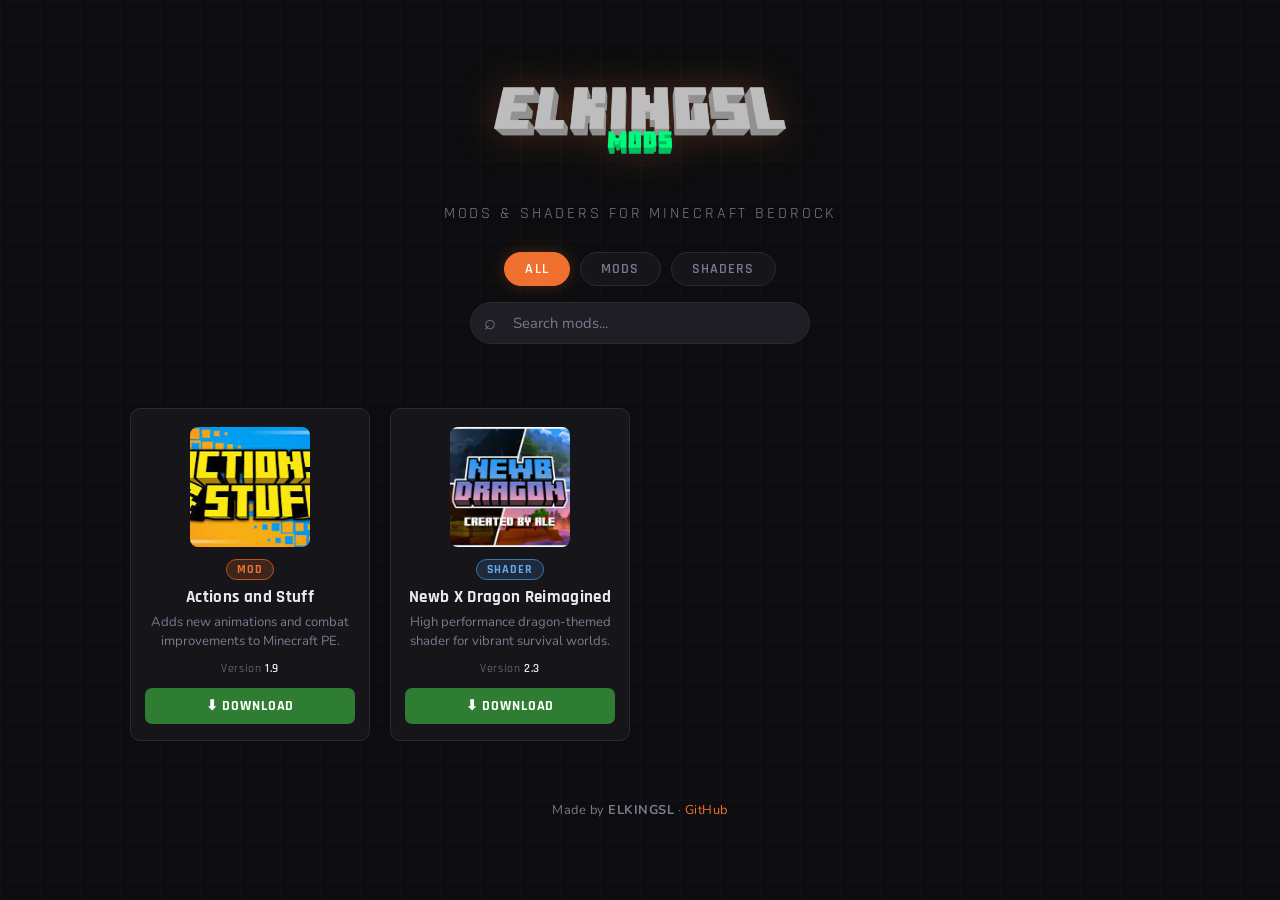
<file: docs/index.html>
<!doctype html>
<html lang="en">
<head>
	<meta charset="UTF-8" />
<meta name="viewport" content="width=device-width, initial-scale=1.0" />
<title>ELKINGSL MODS</title>
<meta name="description" content="Download mods and shaders for Minecraft PE by ELKINGSL." />
<link rel="preconnect" href="https://fonts.googleapis.com" />
<link rel="preconnect" href="https://fonts.gstatic.com" crossorigin />
<link href="https://fonts.googleapis.com/css2?family=Rajdhani:wght@500;600;700&family=Nunito:wght@400;600&display=swap" rel="stylesheet" />
<link rel="stylesheet" href="styles.css" />
<link rel="icon" type="image/png" href="assets/icons/favicon-96x96.png" sizes="96x96" />
<link rel="icon" type="image/svg+xml" href="assets/icons/favicon.svg" />
<link rel="shortcut icon" href="assets/icons/favicon.ico" />
<link rel="apple-touch-icon" sizes="180x180" href="assets/icons/apple-touch-icon.png" />
<meta name="apple-mobile-web-app-title" content="ELKINGSL MODS" />
<link rel="manifest" href="assets/icons/site.webmanifest" />
</head>
<body>

<!-- Background grid noise -->
<div class="bg-grid"></div>

<header>
<div class="logo-wrap">
<img src="assets/logo/logo.png" alt="ELKINGSL Mods" class="logo" />
</div>
<p class="tagline">
Mods &amp; Shaders for Minecraft Bedrock
</p>

<!-- Filter bar -->
<div class="filters" id="filters">
<button class="filter-btn active" data-filter="all">All</button>
<button class="filter-btn" data-filter="Mod">Mods</button>
<button class="filter-btn" data-filter="Shader">Shaders</button>
</div>

<!-- Search -->
<div class="search-wrap">
<input
type="text"
id="search"
placeholder="Search mods..."
autocomplete="off"
spellcheck="false"
/>
<span class="search-icon">⌕</span>
</div>
</header>

<main>
<div id="mods-container"></div>
<p id="empty-msg" class="empty-msg" hidden>
No mods found.
</p>
</main>

<footer>
<p>
Made by <strong>ELKINGSL</strong> · <a href="https://github.com/elkingsl/ELKINGSL-MODS" target="_blank" rel="noopener">GitHub</a>
</p>
</footer>

<script src="script.js"></script>
</body>
</html>
</file>
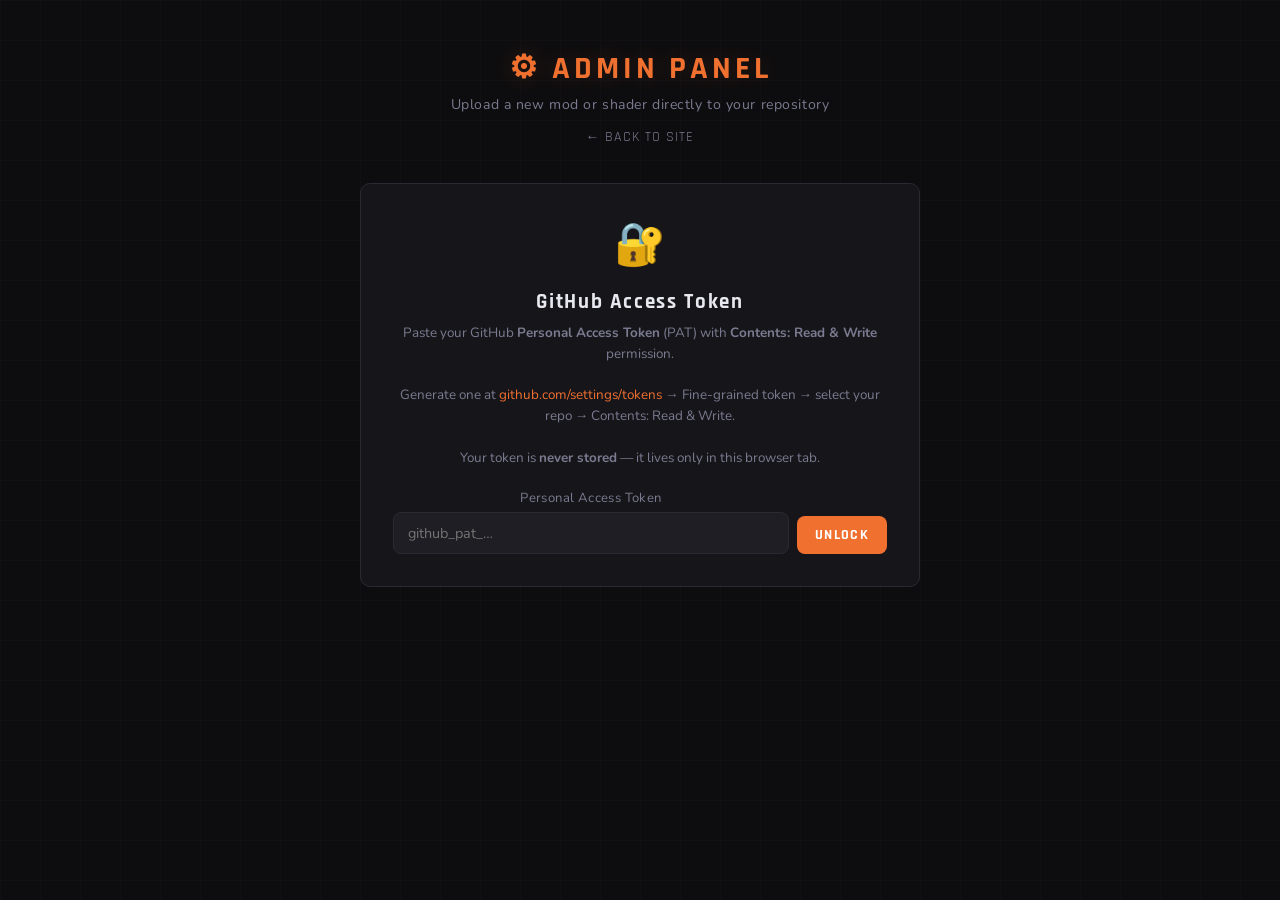
<file: docs/admin.html>
<!doctype html>
<html lang="en">
<head>
  <meta charset="UTF-8" />
  <meta name="viewport" content="width=device-width, initial-scale=1.0" />
  <title>Admin — ELKINGSL MODS</title>
  <link rel="preconnect" href="https://fonts.googleapis.com" />
  <link rel="preconnect" href="https://fonts.gstatic.com" crossorigin />
  <link href="https://fonts.googleapis.com/css2?family=Rajdhani:wght@500;600;700&family=Nunito:wght@400;600&display=swap" rel="stylesheet" />
  <style>
    /* ── VARIABLES ── */
    :root {
      --bg:          #0d0d0f;
      --surface:     #16161a;
      --surface-2:   #1e1e24;
      --border:      #2a2a33;
      --accent:      #f07030;
      --accent-dim:  #c05520;
      --accent-glow: rgba(240,112,48,.22);
      --text:        #e8e8f0;
      --muted:       #7a7a90;
      --green:       #2e7d32;
      --green-h:     #388e3c;
      --red:         #c62828;
      --radius:      10px;
      --t:           .2s ease;
    }

    *, *::before, *::after { box-sizing: border-box; margin: 0; padding: 0; }

    body {
      background: var(--bg);
      color: var(--text);
      font-family: 'Nunito', sans-serif;
      min-height: 100vh;
      padding: 0 20px 80px;
      overflow-x: hidden;
    }

    /* ── GRID BG ── */
    .bg-grid {
      position: fixed; inset: 0; z-index: 0;
      background-image:
        linear-gradient(var(--border) 1px, transparent 1px),
        linear-gradient(90deg, var(--border) 1px, transparent 1px);
      background-size: 40px 40px;
      opacity: .15;
      pointer-events: none;
    }

    /* ── LAYOUT ── */
    .page { position: relative; z-index: 1; max-width: 560px; margin: 0 auto; }

    /* ── HEADER ── */
    header {
      text-align: center;
      padding: 48px 0 36px;
      animation: fade-up .6s both;
    }
    header h1 {
      font-family: 'Rajdhani', sans-serif;
      font-size: 2rem;
      font-weight: 700;
      letter-spacing: .12em;
      text-transform: uppercase;
      color: var(--accent);
      text-shadow: 0 0 24px var(--accent-glow);
    }
    header p {
      color: var(--muted);
      font-size: .88rem;
      margin-top: 6px;
      letter-spacing: .04em;
    }
    .back-link {
      display: inline-block;
      margin-top: 14px;
      font-family: 'Rajdhani', sans-serif;
      font-size: .85rem;
      letter-spacing: .08em;
      text-transform: uppercase;
      color: var(--muted);
      text-decoration: none;
      transition: color var(--t);
    }
    .back-link:hover { color: var(--accent); }

    /* ── LOCK SCREEN ── */
    #lock-screen {
      animation: fade-up .5s .1s both;
    }
    #lock-screen .card {
      background: var(--surface);
      border: 1px solid var(--border);
      border-radius: var(--radius);
      padding: 32px;
      text-align: center;
    }
    #lock-screen .lock-icon {
      font-size: 2.6rem;
      margin-bottom: 16px;
      display: block;
    }
    #lock-screen h2 {
      font-family: 'Rajdhani', sans-serif;
      font-size: 1.3rem;
      letter-spacing: .08em;
      margin-bottom: 8px;
    }
    #lock-screen p {
      color: var(--muted);
      font-size: .84rem;
      line-height: 1.55;
      margin-bottom: 20px;
    }
    #lock-screen p a {
      color: var(--accent);
      text-decoration: none;
    }
    #lock-screen p a:hover { text-decoration: underline; }

    /* ── FORM PANEL ── */
    #upload-panel { display: none; animation: fade-up .45s both; }

    /* ── SECTION LABEL ── */
    .section-label {
      font-family: 'Rajdhani', sans-serif;
      font-size: .75rem;
      letter-spacing: .14em;
      text-transform: uppercase;
      color: var(--muted);
      margin: 28px 0 10px;
      display: flex;
      align-items: center;
      gap: 8px;
    }
    .section-label::after {
      content: '';
      flex: 1;
      height: 1px;
      background: var(--border);
    }

    /* ── FORM ELEMENTS ── */
    .field { margin-bottom: 14px; }

    label {
      display: block;
      font-size: .82rem;
      color: var(--muted);
      margin-bottom: 5px;
      letter-spacing: .03em;
    }

    input[type="text"],
    input[type="password"],
    textarea,
    select {
      width: 100%;
      padding: 10px 14px;
      background: var(--surface-2);
      border: 1.5px solid var(--border);
      border-radius: 8px;
      color: var(--text);
      font-family: 'Nunito', sans-serif;
      font-size: .9rem;
      outline: none;
      transition: border-color var(--t), box-shadow var(--t);
    }

    input[type="text"]:focus,
    input[type="password"]:focus,
    textarea:focus,
    select:focus {
      border-color: var(--accent);
      box-shadow: 0 0 10px var(--accent-glow);
    }

    textarea { resize: vertical; min-height: 80px; }

    select { cursor: pointer; }
    select option { background: var(--surface-2); }

    /* ── FILE DROP ZONES ── */
    .drop-zone {
      border: 2px dashed var(--border);
      border-radius: 8px;
      padding: 22px 16px;
      text-align: center;
      cursor: pointer;
      transition: border-color var(--t), background var(--t);
      position: relative;
    }
    .drop-zone:hover, .drop-zone.drag-over {
      border-color: var(--accent);
      background: rgba(240,112,48,.05);
    }
    .drop-zone input[type="file"] {
      position: absolute; inset: 0;
      opacity: 0; cursor: pointer; width: 100%; height: 100%;
    }
    .drop-zone .dz-icon { font-size: 1.8rem; display: block; margin-bottom: 6px; }
    .drop-zone .dz-label {
      font-family: 'Rajdhani', sans-serif;
      font-size: .9rem;
      letter-spacing: .06em;
      color: var(--muted);
    }
    .drop-zone .dz-label span { color: var(--accent); }
    .drop-zone .dz-chosen {
      margin-top: 6px;
      font-size: .8rem;
      color: var(--text);
      word-break: break-all;
    }

    /* ── BUTTONS ── */
    .btn {
      display: block;
      width: 100%;
      padding: 12px;
      border: none;
      border-radius: 8px;
      font-family: 'Rajdhani', sans-serif;
      font-weight: 700;
      font-size: 1rem;
      letter-spacing: .1em;
      text-transform: uppercase;
      cursor: pointer;
      transition: background var(--t), transform var(--t), box-shadow var(--t), opacity var(--t);
    }
    .btn:active { transform: scale(.97); opacity: .88; }

    .btn-primary {
      background: var(--accent);
      color: #fff;
    }
    .btn-primary:hover { background: var(--accent-dim); box-shadow: 0 4px 18px var(--accent-glow); }
    .btn-primary:disabled { opacity: .45; cursor: not-allowed; transform: none; }

    .btn-green {
      background: var(--green);
      color: #fff;
      margin-top: 24px;
    }
    .btn-green:hover { background: var(--green-h); box-shadow: 0 4px 18px rgba(46,125,50,.35); }
    .btn-green:disabled { opacity: .45; cursor: not-allowed; transform: none; }

    /* ── TOKEN FIELD ROW ── */
    .token-row { display: flex; gap: 8px; align-items: flex-end; }
    .token-row .field { flex: 1; margin-bottom: 0; }
    .token-row .btn { width: auto; padding: 10px 18px; margin-top: 0; font-size: .85rem; }

    /* ── STATUS LOG ── */
    #status-log {
      margin-top: 20px;
      background: var(--surface-2);
      border: 1px solid var(--border);
      border-radius: 8px;
      padding: 14px 16px;
      display: none;
    }
    #status-log .log-title {
      font-family: 'Rajdhani', sans-serif;
      font-size: .75rem;
      letter-spacing: .12em;
      text-transform: uppercase;
      color: var(--muted);
      margin-bottom: 8px;
    }
    .log-item {
      font-size: .82rem;
      line-height: 1.7;
      display: flex;
      align-items: flex-start;
      gap: 8px;
    }
    .log-item.ok   { color: #66bb6a; }
    .log-item.err  { color: #ef5350; }
    .log-item.wait { color: var(--muted); }

    /* ── SUCCESS BANNER ── */
    #success-banner {
      display: none;
      background: rgba(46,125,50,.15);
      border: 1px solid var(--green);
      border-radius: 8px;
      padding: 20px;
      text-align: center;
      margin-top: 20px;
      animation: fade-up .4s both;
    }
    #success-banner .s-icon { font-size: 2rem; display: block; margin-bottom: 8px; }
    #success-banner h3 {
      font-family: 'Rajdhani', sans-serif;
      font-size: 1.2rem;
      letter-spacing: .08em;
      color: #66bb6a;
      margin-bottom: 6px;
    }
    #success-banner p { color: var(--muted); font-size: .85rem; }
    #success-banner a { color: var(--accent); text-decoration: none; }
    #success-banner a:hover { text-decoration: underline; }

    /* ── ANIMATIONS ── */
    @keyframes fade-up {
      from { opacity: 0; transform: translateY(14px); }
      to   { opacity: 1; transform: none; }
    }

    /* ── RESPONSIVE ── */
    @media (max-width: 480px) {
      .token-row { flex-direction: column; }
      .token-row .btn { width: 100%; }
    }
  </style>
</head>
<body>
<div class="bg-grid"></div>

<div class="page">
  <header>
    <h1>⚙ Admin Panel</h1>
    <p>Upload a new mod or shader directly to your repository</p>
    <a class="back-link" href="index.html">← Back to site</a>
  </header>

  <!-- ── LOCK SCREEN ── -->
  <div id="lock-screen">
    <div class="card">
      <span class="lock-icon">🔐</span>
      <h2>GitHub Access Token</h2>
      <p>
        Paste your GitHub <strong>Personal Access Token</strong> (PAT) with
        <strong>Contents: Read &amp; Write</strong> permission.<br /><br />
        Generate one at
        <a href="https://github.com/settings/tokens" target="_blank" rel="noopener">
          github.com/settings/tokens
        </a>
        → Fine-grained token → select your repo → Contents: Read &amp; Write.
        <br /><br />
        Your token is <strong>never stored</strong> — it lives only in this browser tab.
      </p>

      <div class="token-row">
        <div class="field">
          <label for="pat-input">Personal Access Token</label>
          <input type="password" id="pat-input" placeholder="github_pat_…" autocomplete="off" />
        </div>
        <button class="btn btn-primary" id="unlock-btn" onclick="unlock()">Unlock</button>
      </div>
      <p id="token-error" style="color:#ef5350;font-size:.82rem;margin-top:10px;display:none"></p>
    </div>
  </div>

  <!-- ── UPLOAD PANEL ── -->
  <div id="upload-panel">

    <div class="section-label">Mod Info</div>

    <div class="field">
      <label for="mod-name">Name *</label>
      <input type="text" id="mod-name" placeholder="e.g. Actions and Stuff" />
    </div>

    <div class="field">
      <label for="mod-desc">Description *</label>
      <textarea id="mod-desc" placeholder="Short description shown on the card…"></textarea>
    </div>

    <div style="display:grid;grid-template-columns:1fr 1fr;gap:12px">
      <div class="field">
        <label for="mod-type">Type *</label>
        <select id="mod-type">
          <option value="Mod">Mod</option>
          <option value="Shader">Shader</option>
        </select>
      </div>
      <div class="field">
        <label for="mod-version">Version *</label>
        <input type="text" id="mod-version" placeholder="e.g. 1.0" />
      </div>
    </div>

    <div class="section-label">Files</div>

    <div class="field">
      <label>Mod File (.mcpack / .mcaddon) *</label>
      <div class="drop-zone" id="mod-drop">
        <input type="file" id="mod-file" accept=".mcpack,.mcaddon,.zip" />
        <span class="dz-icon">📦</span>
        <div class="dz-label">Drop file or <span>browse</span></div>
        <div class="dz-chosen" id="mod-file-name"></div>
      </div>
    </div>

    <div class="field">
      <label>Icon Image (jpeg / png) *</label>
      <div class="drop-zone" id="icon-drop">
        <input type="file" id="icon-file" accept="image/jpeg,image/png,image/webp" />
        <span class="dz-icon">🖼</span>
        <div class="dz-label">Drop image or <span>browse</span></div>
        <div class="dz-chosen" id="icon-file-name"></div>
      </div>
    </div>

    <button class="btn btn-green" id="publish-btn" onclick="publish()">🚀 Publish to GitHub</button>

    <!-- Status log -->
    <div id="status-log">
      <div class="log-title">Progress</div>
      <div id="log-items"></div>
    </div>

    <!-- Success -->
    <div id="success-banner">
      <span class="s-icon">✅</span>
      <h3>Published!</h3>
      <p>Your mod is live. GitHub Pages may take ~30 seconds to update.<br />
        <a href="index.html">← View the site</a>
      </p>
    </div>

  </div><!-- /upload-panel -->
</div><!-- /page -->

<script>
/* ============================================================
   CONFIG — edit these to match your repo
   ============================================================ */
const REPO_OWNER = 'elkingsl';
const REPO_NAME  = 'ELKINGSL-MODS';
const BRANCH     = 'main';
/* Paths inside the repo */
const MODS_JSON_PATH   = 'docs/data/mods.json';   // mods.json lives in docs/data/
const ICONS_FOLDER     = 'docs/assets/icons';      // icons live in docs/assets/icons/
const CONTENT_FOLDER   = 'content';                // mod files live in /content/ at repo root

/* ============================================================
   STATE
   ============================================================ */
let PAT = '';

/* ============================================================
   UNLOCK
   ============================================================ */
async function unlock() {
  const input = document.getElementById('pat-input').value.trim();
  const errEl = document.getElementById('token-error');
  errEl.style.display = 'none';

  if (!input) { showTokenError('Please paste your token.'); return; }

  const btn = document.getElementById('unlock-btn');
  btn.disabled = true;
  btn.textContent = 'Checking…';

  try {
    const res = await fetch(`https://api.github.com/repos/${REPO_OWNER}/${REPO_NAME}`, {
      headers: { Authorization: `Bearer ${input}`, 'X-GitHub-Api-Version': '2022-11-28' }
    });
    if (res.status === 200) {
      PAT = input;
      document.getElementById('lock-screen').style.display = 'none';
      const panel = document.getElementById('upload-panel');
      panel.style.display = 'block';
    } else if (res.status === 401) {
      showTokenError('Invalid token — check it and try again.');
    } else if (res.status === 404) {
      showTokenError('Repo not found — check REPO_OWNER / REPO_NAME in the script.');
    } else {
      showTokenError(`GitHub returned status ${res.status}.`);
    }
  } catch (e) {
    showTokenError(`Network error: ${e.message}. Make sure you are online and the token is correct.`);
    console.error('Unlock error:', e);
  }

  btn.disabled = false;
  btn.textContent = 'Unlock';
}

function showTokenError(msg) {
  const el = document.getElementById('token-error');
  el.textContent = msg;
  el.style.display = 'block';
}

/* Allow Enter key on token input */
document.getElementById('pat-input').addEventListener('keydown', e => {
  if (e.key === 'Enter') unlock();
});

/* ============================================================
   DROP ZONE LABELS
   ============================================================ */
document.getElementById('mod-file').addEventListener('change', function() {
  document.getElementById('mod-file-name').textContent = this.files[0]?.name || '';
});
document.getElementById('icon-file').addEventListener('change', function() {
  document.getElementById('icon-file-name').textContent = this.files[0]?.name || '';
});

['mod-drop','icon-drop'].forEach(id => {
  const el = document.getElementById(id);
  el.addEventListener('dragover',  e => { e.preventDefault(); el.classList.add('drag-over'); });
  el.addEventListener('dragleave', () => el.classList.remove('drag-over'));
  el.addEventListener('drop',      e => { e.preventDefault(); el.classList.remove('drag-over'); });
});

/* ============================================================
   HELPERS
   ============================================================ */
function slugify(str) {
  return str.toLowerCase().replace(/\s+/g, '-').replace(/[^a-z0-9\-]/g, '');
}

function fileToBase64(file) {
  return new Promise((res, rej) => {
    const r = new FileReader();
    r.onload  = () => res(r.result.split(',')[1]);
    r.onerror = () => rej(new Error('File read error'));
    r.readAsDataURL(file);
  });
}

/* GitHub API: get file SHA (needed to update existing files) */
async function getSHA(path) {
  const res = await ghFetch(`/contents/${path}`);
  if (res.status === 404) return null;
  if (!res.ok) throw new Error(`getSHA failed for ${path}: ${res.status}`);
  const data = await res.json();
  return data.sha;
}

/* GitHub API: put a file (create or update) */
async function putFile(path, base64Content, message, sha) {
  const body = { message, content: base64Content, branch: BRANCH };
  if (sha) body.sha = sha;
  const res = await ghFetch(`/contents/${path}`, {
    method: 'PUT',
    body: JSON.stringify(body)
  });
  if (!res.ok) {
    const err = await res.json().catch(() => ({}));
    throw new Error(err.message || `PUT failed: ${res.status}`);
  }
  return res.json();
}

function ghFetch(endpoint, options = {}) {
  return fetch(`https://api.github.com/repos/${REPO_OWNER}/${REPO_NAME}${endpoint}`, {
    ...options,
    headers: {
      Authorization: `Bearer ${PAT}`,
      'Content-Type': 'application/json',
      'X-GitHub-Api-Version': '2022-11-28',
      ...(options.headers || {})
    }
  });
}

/* ============================================================
   LOGGING UI
   ============================================================ */
function showLog() {
  const log = document.getElementById('status-log');
  log.style.display = 'block';
  document.getElementById('log-items').innerHTML = '';
}

function addLog(msg, type = 'wait') {
  const icons = { ok: '✔', err: '✖', wait: '◌' };
  const div = document.createElement('div');
  div.className = `log-item ${type}`;
  div.innerHTML = `<span>${icons[type]}</span><span>${msg}</span>`;
  document.getElementById('log-items').appendChild(div);
  return div;
}

function updateLog(el, msg, type) {
  const icons = { ok: '✔', err: '✖', wait: '◌' };
  el.className = `log-item ${type}`;
  el.innerHTML = `<span>${icons[type]}</span><span>${msg}</span>`;
}

/* ============================================================
   PUBLISH
   ============================================================ */
async function publish() {
  const name    = document.getElementById('mod-name').value.trim();
  const desc    = document.getElementById('mod-desc').value.trim();
  const type    = document.getElementById('mod-type').value;
  const version = document.getElementById('mod-version').value.trim();
  const modFile = document.getElementById('mod-file').files[0];
  const iconFile= document.getElementById('icon-file').files[0];

  /* Validate */
  if (!name || !desc || !version || !modFile || !iconFile) {
    alert('Please fill in all fields and select both files.');
    return;
  }

  const btn = document.getElementById('publish-btn');
  btn.disabled = true;
  btn.textContent = 'Publishing…';
  document.getElementById('success-banner').style.display = 'none';

  showLog();

  const slug       = slugify(name);
  const iconExt    = iconFile.name.split('.').pop();
  const modExt     = modFile.name.split('.').pop();
  const iconPath   = `${ICONS_FOLDER}/${slug}.${iconExt}`;
  const modFolder  = type === 'Shader'
    ? `${CONTENT_FOLDER}/shaders/${slug}`
    : `${CONTENT_FOLDER}/mods/${slug}`;
  const modPath    = `${modFolder}/${slug}-${version}.${modExt}`;
  const modRawURL  = `https://raw.githubusercontent.com/${REPO_OWNER}/${REPO_NAME}/${BRANCH}/${modPath}`;

  try {
    /* 1 — Upload icon */
    let step = addLog(`Uploading icon…`);
    const iconB64 = await fileToBase64(iconFile);
    const iconSHA = await getSHA(iconPath);
    await putFile(iconPath, iconB64, `Add icon for ${name}`, iconSHA);
    updateLog(step, `Icon uploaded → ${iconPath}`, 'ok');

    /* 2 — Upload mod file */
    step = addLog(`Uploading mod file…`);
    const modB64 = await fileToBase64(modFile);
    const modSHA = await getSHA(modPath);
    await putFile(modPath, modB64, `Add ${name} v${version}`, modSHA);
    updateLog(step, `Mod file uploaded → ${modPath}`, 'ok');

    /* 3 — Read current mods.json */
    step = addLog(`Reading mods.json…`);
    const jsonRes = await ghFetch(`/contents/${MODS_JSON_PATH}`);
    if (!jsonRes.ok) throw new Error(`Could not read mods.json (${jsonRes.status}). Check MODS_JSON_PATH in config.`);
    const jsonData = await jsonRes.json();
    const currentMods = JSON.parse(atob(jsonData.content.replace(/\n/g, '')));
    updateLog(step, `mods.json loaded (${currentMods.length} existing mods)`, 'ok');

    /* 4 — Check for duplicate */
    const duplicate = currentMods.find(m => slugify(m.name) === slug);
    if (duplicate) {
      /* Update existing entry */
      duplicate.version     = version;
      duplicate.description = desc;
      duplicate.image       = `assets/icons/${slug}.${iconExt}`;
      duplicate.download    = modRawURL;
    } else {
      currentMods.push({
        name,
        type,
        version,
        description: desc,
        image:    `assets/icons/${slug}.${iconExt}`,
        download: modRawURL
      });
    }

    /* 5 — Write mods.json */
    step = addLog(`Updating mods.json…`);
    const newJsonB64 = btoa(unescape(encodeURIComponent(JSON.stringify(currentMods, null, 2))));
    await putFile(MODS_JSON_PATH, newJsonB64, `Update mods.json — add ${name} v${version}`, jsonData.sha);
    updateLog(step, 'mods.json updated ✓', 'ok');

    /* Done */
    document.getElementById('success-banner').style.display = 'block';
    resetForm();

  } catch (err) {
    addLog(`Error: ${err.message}`, 'err');
    addLog('Check the browser console (F12) for full details.', 'err');
    console.error('Publish error:', err);
  }

  btn.disabled = false;
  btn.textContent = '🚀 Publish to GitHub';
}

/* ============================================================
   RESET FORM
   ============================================================ */
function resetForm() {
  document.getElementById('mod-name').value    = '';
  document.getElementById('mod-desc').value    = '';
  document.getElementById('mod-version').value = '';
  document.getElementById('mod-file').value    = '';
  document.getElementById('icon-file').value   = '';
  document.getElementById('mod-file-name').textContent  = '';
  document.getElementById('icon-file-name').textContent = '';
}
</script>
</body>
</html>
</file>
<file: docs/styles.css>
/* ============================================================
   ELKINGSL MODS — styles.css
   Aesthetic: Dark forge / tactical gaming — deep charcoal,
   ember orange accents, sharp Rajdhani headings.
   ============================================================ */

/* ---------- CSS VARIABLES ---------- */
:root {
  --bg:         #0d0d0f;
  --surface:    #16161a;
  --surface-2:  #1e1e24;
  --border:     #2a2a33;
  --accent:     #f07030;
  --accent-dim: #c05520;
  --accent-glow:rgba(240,112,48,.25);
  --text:       #e8e8f0;
  --text-muted: #7a7a90;
  --green:      #2e7d32;
  --green-hover:#388e3c;
  --radius:     10px;
  --card-w:     240px;
  --transition: .2s ease;
}

/* ---------- RESET & BASE ---------- */
*, *::before, *::after { box-sizing: border-box; margin: 0; padding: 0; }

html { scroll-behavior: smooth; }

body {
  background-color: var(--bg);
  color: var(--text);
  font-family: 'Nunito', sans-serif;
  min-height: 100vh;
  padding: 0 20px 60px;
  position: relative;
  overflow-x: hidden;
}

/* ---------- BACKGROUND GRID ---------- */
.bg-grid {
  position: fixed;
  inset: 0;
  z-index: 0;
  background-image:
    linear-gradient(var(--border) 1px, transparent 1px),
    linear-gradient(90deg, var(--border) 1px, transparent 1px);
  background-size: 40px 40px;
  opacity: .18;
  pointer-events: none;
}

/* ---------- HEADER ---------- */
header {
  position: relative;
  z-index: 1;
  text-align: center;
  padding: 48px 0 32px;
}

.logo-wrap {
  margin-bottom: 14px;
}

.logo {
  max-width: min(360px, 88vw);
  height: auto;
  filter: drop-shadow(0 0 18px var(--accent-glow));
  animation: logo-in .7s cubic-bezier(.22,1,.36,1) both;
}

@keyframes logo-in {
  from { opacity: 0; transform: translateY(-18px) scale(.96); }
  to   { opacity: 1; transform: none; }
}

.tagline {
  font-family: 'Rajdhani', sans-serif;
  font-size: 1rem;
  letter-spacing: .18em;
  text-transform: uppercase;
  color: var(--text-muted);
  margin-bottom: 28px;
  animation: fade-up .6s .15s both;
}

/* ---------- FILTER BUTTONS ---------- */
.filters {
  display: flex;
  justify-content: center;
  gap: 10px;
  flex-wrap: wrap;
  margin-bottom: 16px;
  animation: fade-up .6s .22s both;
}

.filter-btn {
  font-family: 'Rajdhani', sans-serif;
  font-weight: 600;
  font-size: .9rem;
  letter-spacing: .08em;
  text-transform: uppercase;
  padding: 7px 20px;
  border: 1.5px solid var(--border);
  border-radius: 40px;
  background: var(--surface);
  color: var(--text-muted);
  cursor: pointer;
  transition: border-color var(--transition), color var(--transition), background var(--transition), box-shadow var(--transition);
}

.filter-btn:hover {
  border-color: var(--accent);
  color: var(--accent);
}

.filter-btn.active {
  background: var(--accent);
  border-color: var(--accent);
  color: #fff;
  box-shadow: 0 0 16px var(--accent-glow);
}

/* ---------- SEARCH ---------- */
.search-wrap {
  position: relative;
  display: inline-flex;
  align-items: center;
  animation: fade-up .6s .3s both;
}

.search-wrap input {
  width: min(340px, 86vw);
  padding: 10px 16px 10px 42px;
  background: var(--surface-2);
  border: 1.5px solid var(--border);
  border-radius: 40px;
  color: var(--text);
  font-family: 'Nunito', sans-serif;
  font-size: .92rem;
  outline: none;
  transition: border-color var(--transition), box-shadow var(--transition);
}

.search-wrap input::placeholder { color: var(--text-muted); }

.search-wrap input:focus {
  border-color: var(--accent);
  box-shadow: 0 0 12px var(--accent-glow);
}

.search-icon {
  position: absolute;
  left: 14px;
  font-size: 1.25rem;
  color: var(--text-muted);
  pointer-events: none;
  line-height: 1;
  top: 50%;
  transform: translateY(-50%);
}

/* ---------- MAIN / GRID ---------- */
main {
  position: relative;
  z-index: 1;
}

#mods-container {
  display: grid;
  gap: 20px;
  justify-content: center;
  grid-template-columns: repeat(auto-fill, var(--card-w));
  margin-top: 32px;
}

/* ---------- MOD CARD ---------- */
.mod-card {
  width: var(--card-w);
  background: var(--surface);
  border: 1px solid var(--border);
  border-radius: var(--radius);
  overflow: hidden;
  display: flex;
  flex-direction: column;
  align-items: center;
  padding: 18px 14px 16px;
  transition: transform var(--transition), box-shadow var(--transition), border-color var(--transition);
  animation: card-in .45s cubic-bezier(.22,1,.36,1) both;
  cursor: default;
}

.mod-card:hover {
  transform: translateY(-6px);
  border-color: var(--accent);
  box-shadow: 0 10px 30px rgba(0,0,0,.45), 0 0 20px var(--accent-glow);
}

/* staggered card entrance */
.mod-card:nth-child(1)  { animation-delay: .05s; }
.mod-card:nth-child(2)  { animation-delay: .10s; }
.mod-card:nth-child(3)  { animation-delay: .15s; }
.mod-card:nth-child(4)  { animation-delay: .20s; }
.mod-card:nth-child(5)  { animation-delay: .25s; }
.mod-card:nth-child(6)  { animation-delay: .30s; }
.mod-card:nth-child(7)  { animation-delay: .35s; }
.mod-card:nth-child(8)  { animation-delay: .40s; }

@keyframes card-in {
  from { opacity: 0; transform: translateY(24px) scale(.97); }
  to   { opacity: 1; transform: none; }
}

/* thumbnail */
.mod-card .thumb-wrap {
  width: 120px;
  height: 120px;
  border-radius: 8px;
  overflow: hidden;
  margin-bottom: 12px;
  background: var(--surface-2);
  flex-shrink: 0;
}

.mod-card .thumb-wrap img {
  width: 100%;
  height: 100%;
  object-fit: cover;
  display: block;
  transition: transform .35s ease;
}

.mod-card:hover .thumb-wrap img {
  transform: scale(1.07);
}

/* type badge */
.badge {
  font-family: 'Rajdhani', sans-serif;
  font-size: .72rem;
  font-weight: 700;
  letter-spacing: .1em;
  text-transform: uppercase;
  padding: 2px 10px;
  border-radius: 20px;
  margin-bottom: 7px;
  display: inline-block;
}

.badge-mod    { background: rgba(240,112,48,.18); color: var(--accent); border: 1px solid var(--accent-dim); }
.badge-shader { background: rgba(80,160,240,.15); color: #60aaee;       border: 1px solid #3a7ab0; }
.badge-other  { background: rgba(160,160,160,.12); color: var(--text-muted); border: 1px solid var(--border); }

/* name */
.mod-card h2 {
  font-family: 'Rajdhani', sans-serif;
  font-size: 1.05rem;
  font-weight: 700;
  text-align: center;
  margin-bottom: 6px;
  line-height: 1.2;
  letter-spacing: .02em;
}

/* description */
.mod-card .desc {
  font-size: .82rem;
  color: var(--text-muted);
  text-align: center;
  line-height: 1.4;
  margin-bottom: 10px;
  flex: 1;
}

/* version */
.mod-card .version {
  font-family: 'Rajdhani', sans-serif;
  font-size: .78rem;
  color: var(--text-muted);
  margin-bottom: 12px;
  letter-spacing: .05em;
}

.mod-card .version span {
  color: var(--text);
  font-weight: 600;
}

/* download button */
.dl-btn {
  display: inline-block;
  padding: 9px 20px;
  background: var(--green);
  color: #fff;
  text-decoration: none;
  border-radius: 7px;
  font-family: 'Rajdhani', sans-serif;
  font-weight: 700;
  font-size: .9rem;
  letter-spacing: .06em;
  text-transform: uppercase;
  transition: background var(--transition), transform var(--transition), box-shadow var(--transition);
  width: 100%;
  text-align: center;
}

.dl-btn:hover {
  background: var(--green-hover);
  box-shadow: 0 4px 16px rgba(46,125,50,.35);
}

.dl-btn:active {
  transform: scale(.96);
  opacity: .88;
}

/* ---------- EMPTY STATE ---------- */
.empty-msg {
  text-align: center;
  color: var(--text-muted);
  font-size: 1rem;
  margin-top: 60px;
  letter-spacing: .04em;
}

/* ---------- FOOTER ---------- */
footer {
  position: relative;
  z-index: 1;
  text-align: center;
  margin-top: 60px;
  font-size: .8rem;
  color: var(--text-muted);
  letter-spacing: .04em;
}

footer a {
  color: var(--accent);
  text-decoration: none;
}

footer a:hover { text-decoration: underline; }

/* ---------- SHARED ANIMATION ---------- */
@keyframes fade-up {
  from { opacity: 0; transform: translateY(12px); }
  to   { opacity: 1; transform: none; }
}

/* ---------- RESPONSIVE ---------- */
@media (max-width: 599px) {
  #mods-container { grid-template-columns: 1fr; }
  .mod-card { width: 100%; }
}

@media (min-width: 600px) and (max-width: 899px) {
  #mods-container { grid-template-columns: repeat(2, var(--card-w)); }
}

@media (min-width: 900px) and (max-width: 1199px) {
  #mods-container { grid-template-columns: repeat(3, var(--card-w)); }
}

@media (min-width: 1200px) {
  #mods-container { grid-template-columns: repeat(4, var(--card-w)); }
}
</file>
